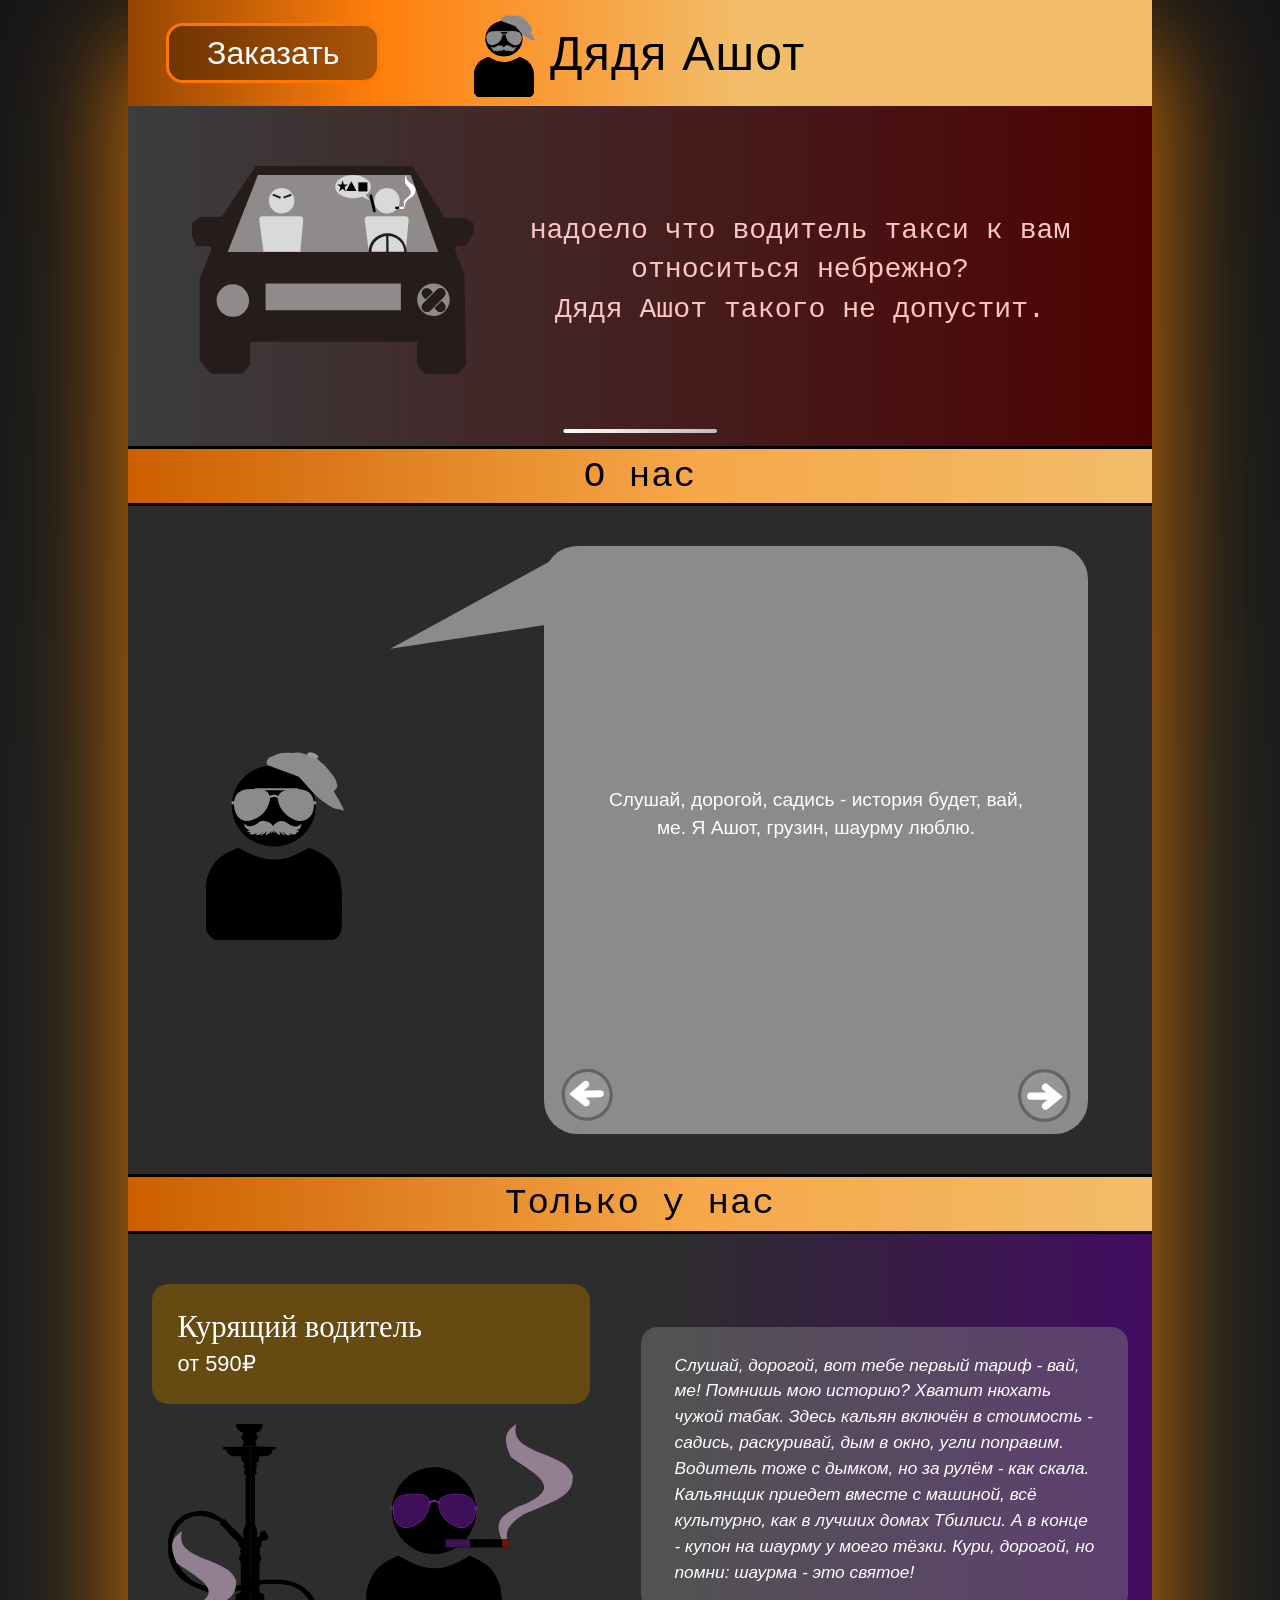
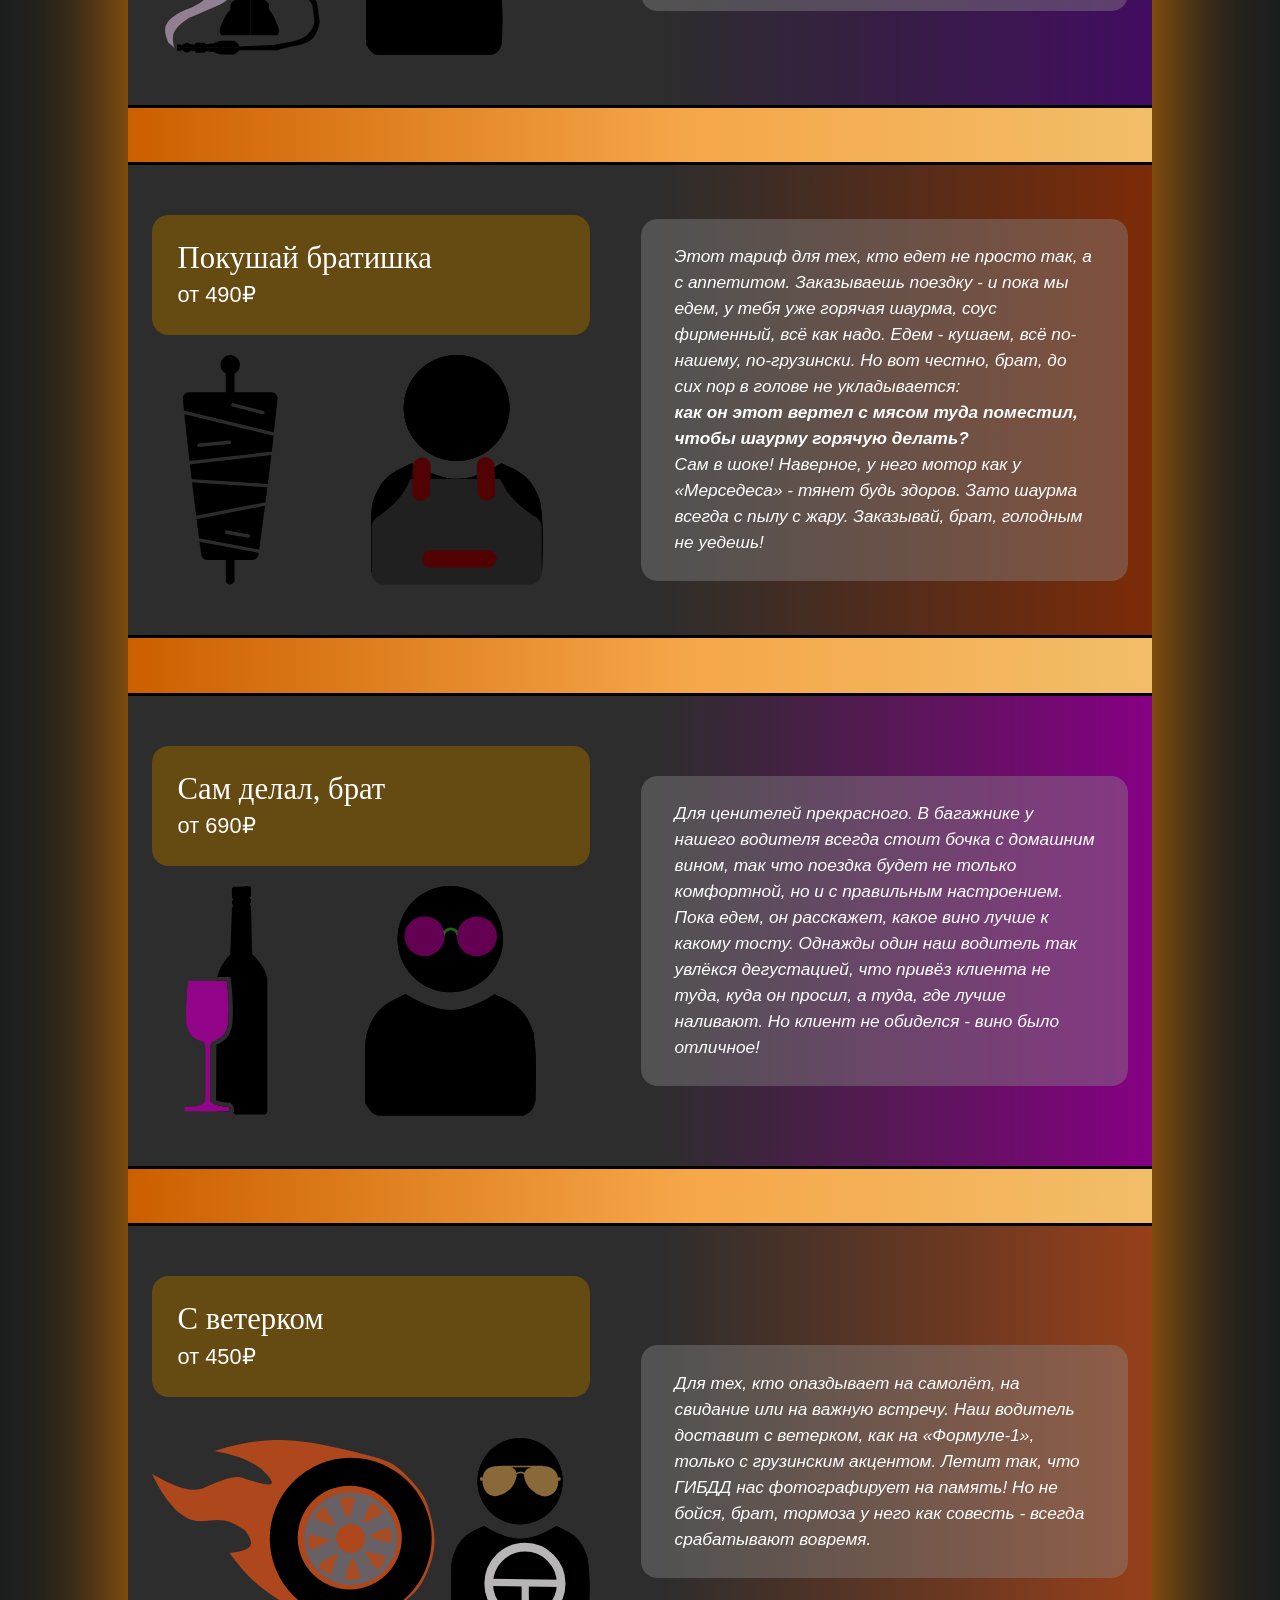
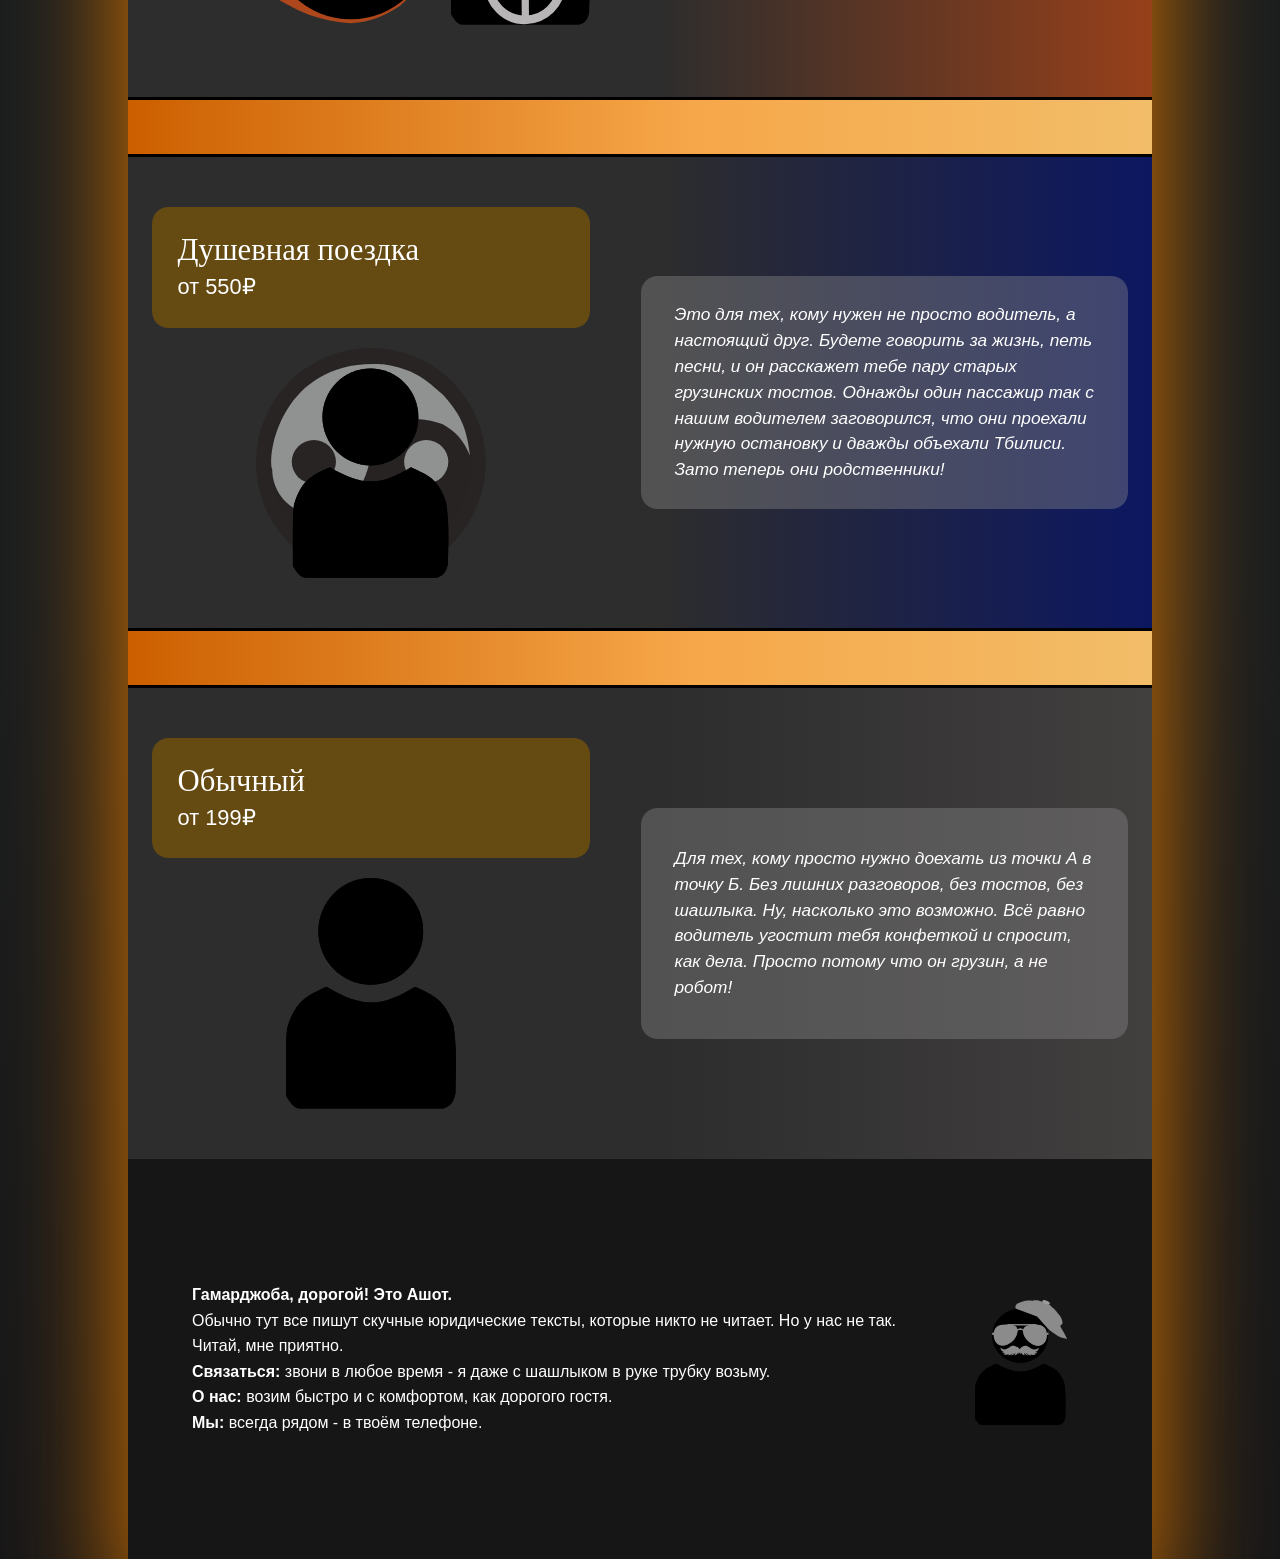
<file: index.html>
<!DOCTYPE html>
<html lang="ru">
  <head>
    <meta charset="UTF-8">
    <meta name="viewport" content="width=device-width, initial-scale=1.0">
    <title>Дядя Ашот</title>
    <link rel="stylesheet" href="style.css">
    <script src="main.js" defer></script>
</head>
<body>

  <div class="zadni-fon">
  <div class="site">

      <!-- ШАПКА -->
      <header class="header">
        <div class="header-bar"></div>
        <button class="order-btn" type="button">Заказать</button>
        <div class="header-center">
          <img class="header-ashot" src="img/dyadya_ashot_logo_sayta.svg" alt="Ашот">
          <div class="logo">Дядя Ашот</div>
        </div>
      </header>
  
      <!-- HERO / КАРУСЕЛЬ -->
      <section class="hero" id="hero-carousel" role="region" aria-roledescription="карусель"
        aria-label="Сравнение с конкурентами" tabindex="0">
        <div class="hero-slide hero-slide--competitor is-active">
          <div class="hero-img">
            <img class="hero-car" src="img/mashina_konkurentov.svg" alt="Машина конкурентов">
          </div>
          <p class="hero-text">
            надоело что водитель такси к вам относиться небрежно?<br>
            Дядя Ашот такого не допустит.
          </p>
        </div>
  
        <div class="hero-slide hero-slide--ashot">
          <div class="hero-img">
            <img class="hero-car" src="img/mashina_nashego_taksi.svg" alt="Машина Дяди Ашота">
          </div>
          <p class="hero-text">
            В нашем такси вы сможете доехать с комфортом, во время и в безопасности.<br>
            Потому что Дяде Ашоту не все равно.
          </p>
        </div>
  
        <div class="hero-progress" aria-hidden="true">
          <span class="hero-progress-bar"></span>
        </div>
      </section>
  
      <!-- О НАС / ИСТОРИЯ -->
      <div class="strip">О нас</div>
      <section class="about" id="about-carousel" aria-label="История Дяди Ашота">
        <div class="about-avatar">
          <img src="img/dyadya_ashot_logo_sayta.svg" alt="Ашот">
        </div>
        <div class="about-speech-wrap" aria-live="polite">
          <div class="speech-bubble" aria-hidden="true"></div>
          
          <p class="about-speech is-active" aria-hidden="false">
           Слушай, дорогой, садись - история будет, вай, ме. Я Ашот, грузин, шаурму люблю.
          </p>
  
  
          <p class="about-speech is-active" aria-hidden="true">
            Вечер. Живот урчит - соседи стучат, думают, ремонт. Захотел шаурму у тёзки
            Ашота на другом конце города - соус фирменный, мясо с дымком, лаваш тонкий,
            как надежда на скидку.<br><br>
            Сорок минут пешком? Я что, дурак? Вызвал такси. Приезжает - попал, дорогой.
            Лихач: газ в пол, руль одной рукой, вторая в телефоне. Курит - дым такой, что
            коптимся как окорок. Говорю: «Окно открой, я шаурму хочу чувствовать, а не твой табак».
          </p>
  
          <p class="about-speech" aria-hidden="true">
            А он: «Сядь ровно, я профессионал». Вай, профессионал - в телефоне ленту
            листает, а мы уже чуть в столб не влетели. И тут - бах. Авария. Таксист:
            «Это он виноват». Второй: «Ты в телефоне сидел, джигит». Я между ними, живот
            урчит, думаю: «Ашот, зачем тебе это надо было? Пошёл бы пешком - уже бы ел».
            Таксист: «Брат, извини, бесплатно доеду». А я: «До шаурмы довези, дальше сам
            пешком».<br><br>
            Доехали. Выхожу - ноги трясутся, дымом пропитался, но шаурма... Вай, ме.
            Всё забыл. Стою, ем: «Вот она, жизнь - сначала потрясёт, а потом накормит».
          </p>
  
          <p class="about-speech" aria-hidden="true">
            Но слушай дальше. После аварии я, Ашот, на диван не просто так сел. Доедал
            вторую шаурму - первая от стресса не в счёт - и думал: «Это же идея». Раз
            таксисты курят, в телефоне сидят, грубят - сделаю свой сервис, где всё
            по-другому. Назвал «Дядя Ашот». Красиво, дорогой - и пугать никого не надо.<br><br>
            Правила простые. Первое - не курят. Вообще. Хочешь курить - выходи, кури,
            потом садись. В салоне чистота и лаванда. Второе - телефон в держателе,
            трогать только если навигатор скажет «поверни направо». Третье - вежливость.
            Говорю водителям: «Ты не таксист, ты лицо сервиса. Улыбайся, здоровайся.
            Пассажир хочет тишины - молчи. Хочет поговорить - говори, но не груби».
          </p>
  
          <p class="about-speech" aria-hidden="true">
            И знаешь что? Работает. Четвёртое - моя гордость - купон на шаурму каждому
            пассажиру. Я, Ашот, договорился с Ашотом - тем, который шаурму делает. Он мне
            скидку, я ему клиентов. Вай, ме, красиво.<br><br>
            И самое главное - я сам иногда за руль сажусь. Да-да, дядя Ашот таксует.
            Пассажир садится, а я: «Салам, дорогой. Куда едем? Не волнуйся - не курю,
            в телефон не смотрю, и если хочешь, расскажу, как я, Ашот, чуть шаурму из-за
            лихача не потерял». Люди смеются, чаевые оставляют. Вот так, дорогой. Одна
            авария - и целый бизнес. Главное - не злиться, а думать: «А как сделать
            лучше?» Но шаурма - это святое, дорогой.
          </p>
  
          <button class="arrow arrow--left" type="button" aria-label="Предыдущая часть истории">
            <img src="img/knopka_vernut_nazad.svg" alt="">
          </button>
          <button class="arrow arrow--right" type="button" aria-label="Следующая часть истории">
            <img src="img/knopka_dalshe.svg" alt="">
          </button>
        </div>
      </section>
  
      <!-- ТОЛЬКО У НАС -->
      <div class="strip">Только у нас</div>
  
      <!-- ТАРИФ 1 -->
      <section class="tariff tariff--1">
        <div class="tariff-content">
          <div class="left-card">
            <h2 class="tariff-title">Курящий водитель</h2>
            <span class="tariff-price">от 590₽</span>
          </div>
          <div class="tariff-art">
            <img class="illustration-kalian" src="img/kalyan.svg" alt="Кальян">
            <img class="illustration-kalianmen" src="img/kalyanshchik.svg" alt="Кальянщик">
          </div>
          <p class="right-card">
            Слушай, дорогой, вот тебе первый тариф - вай, ме! Помнишь мою историю?
            Хватит нюхать чужой табак. Здесь кальян включён в стоимость - садись,
            раскуривай, дым в окно, угли поправим. Водитель тоже с дымком, но
            за рулём - как скала. Кальянщик приедет вместе с машиной, всё культурно,
            как в лучших домах Тбилиси. А в конце - купон на шаурму у моего тёзки.
            Кури, дорогой, но помни: шаурма - это святое!
          </p>
        </div>
      </section>
  
      <div class="strip"></div>
  
      <!-- ТАРИФ 2 -->
      <section class="tariff tariff--2">
        <div class="tariff-content">
          <div class="left-card">
            <h2 class="tariff-title">Покушай братишка</h2>
            <span class="tariff-price">от 490₽</span>
          </div>
          <div class="tariff-art">
            <img class="illustration-shaurma" src="img/vertel.svg" alt="Вертел">
            <img class="illustration-shaurmist" src="img/shaurmist.svg" alt="Шаурмист">
          </div>
          <p class="right-card">
            Этот тариф для тех, кто едет не просто так, а с аппетитом. Заказываешь
            поездку - и пока мы едем, у тебя уже горячая шаурма, соус фирменный,
            всё как надо. Едем - кушаем, всё по-нашему, по-грузински. Но вот честно,
            брат, до сих пор в голове не укладывается:
            <b>как он этот вертел с мясом туда поместил, чтобы шаурму горячую делать?</b>
            Сам в шоке! Наверное, у него мотор как у «Мерседеса» - тянет будь здоров.
            Зато шаурма всегда с пылу с жару. Заказывай, брат, голодным не уедешь!
          </p>
        </div>
      </section>
  
      <div class="strip"></div>
  
      <!-- ТАРИФ 3 -->
      <section class="tariff tariff--3">
        <div class="tariff-content">
          <div class="left-card">
            <h2 class="tariff-title">Сам делал, брат</h2>
            <span class="tariff-price">от 690₽</span>
          </div>
          <div class="tariff-art">
            <img class="illustration-wine" src="img/vino.svg" alt="Вино">
            <img class="illustration-sommelier" src="img/somele.svg" alt="Сомелье">
          </div>
          <p class="right-card">
            Для ценителей прекрасного. В багажнике у нашего водителя всегда стоит
            бочка с домашним вином, так что поездка будет не только комфортной,
            но и с правильным настроением. Пока едем, он расскажет, какое вино лучше
            к какому тосту. Однажды один наш водитель так увлёкся дегустацией,
            что привёз клиента не туда, куда он просил, а туда, где лучше наливают.
            Но клиент не обиделся - вино было отличное!
          </p>
        </div>
      </section>
  
      <div class="strip"></div>
  
      <!-- ТАРИФ 4 -->
      <section class="tariff tariff--4">
        <div class="tariff-content">
          <div class="left-card">
            <h2 class="tariff-title">С ветерком</h2>
            <span class="tariff-price">от 450₽</span>
          </div>
          <div class="tariff-art">
            <img class="illustration-wheel-fier" src="img/koleso_v_ogne.svg" alt="Колесо">
            <img class="illustration-shumaher" src="img/voditel_shumakher.svg" alt="Шумахер">
          </div>
          <p class="right-card">
            Для тех, кто опаздывает на самолёт, на свидание или на важную встречу.
            Наш водитель доставит с ветерком, как на «Формуле-1», только с грузинским
            акцентом. Летит так, что ГИБДД нас фотографирует на память! Но не бойся,
            брат, тормоза у него как совесть - всегда срабатывают вовремя.
          </p>
        </div>
      </section>
  
      <div class="strip"></div>
  
      <!-- ТАРИФ 5 -->
      <section class="tariff tariff--5">
        <div class="tariff-content">
          <div class="left-card">
            <h2 class="tariff-title">Душевная поездка</h2>
            <span class="tariff-price">от 550₽</span>
          </div>
          <div class="tariff-art">
            <img class="illustration" src="img/psikholog.svg" alt="Психолог">
          </div>
          <p class="right-card">
            Это для тех, кому нужен не просто водитель, а настоящий друг. Будете
            говорить за жизнь, петь песни, и он расскажет тебе пару старых грузинских
            тостов. Однажды один пассажир так с нашим водителем заговорился, что они
            проехали нужную остановку и дважды объехали Тбилиси. Зато теперь они
            родственники!
          </p>
        </div>
      </section>
  
      <div class="strip"></div>
  
      <!-- ТАРИФ 6 -->
      <section class="tariff tariff--6">
        <div class="tariff-content">
          <div class="left-card">
            <h2 class="tariff-title">Обычный</h2>
            <span class="tariff-price">от 199₽</span>
          </div>
          <div class="tariff-art">
            <img class="illustration" src="img/prosto_voditel.svg" alt="Водитель">
          </div>
          <p class="right-card">
            Для тех, кому просто нужно доехать из точки А в точку Б. Без лишних
            разговоров, без тостов, без шашлыка. Ну, насколько это возможно.
            Всё равно водитель угостит тебя конфеткой и спросит, как дела.
            Просто потому что он грузин, а не робот!
          </p>
        </div>
      </section>
  
      <!-- ФУТЕР -->
      <footer class="footer">
        <div class="footer-text">
          <b>Гамарджоба, дорогой! Это Ашот.</b><br>
          Обычно тут все пишут скучные юридические тексты, которые никто не читает.
          Но у нас не так. Читай, мне приятно.<br>
          <b>Связаться:</b> звони в любое время - я даже с шашлыком в руке трубку возьму.<br>
          <b>О нас:</b> возим быстро и с комфортом, как дорогого гостя.<br>
          <b>Мы:</b> всегда рядом - в твоём телефоне.
        </div>
        <img class="footer-avatar" src="img/dyadya_ashot_logo_sayta.svg" alt="Ашот">
      </footer>
  
    </div>
    </div>

  <!-- ОКНО ЗАКАЗА -->
  <div class="order-modal" id="order-modal" role="dialog" aria-modal="true"
    aria-labelledby="order-modal-text" hidden>
    <div class="order-modal__backdrop" data-order-close></div>

    <div class="order-modal__card">
      <img class="order-modal__ashot" src="img/dyadya_ashot_logo_sayta.svg" alt="Дядя Ашот">

      <div class="order-modal__bubble">
        <p class="order-modal__text" id="order-modal-text">
          Дорогой, если нужна машина - не<br>
          ищи, не жди. Просто набери этот<br>
          номер (<a class="order-modal__phone" href="tel:+7999410873">+7999410873</a>), и дядя<br>
          Ашот всё сделает.
        </p>
      </div>

      <button class="order-modal__close" type="button" aria-label="Закрыть окно заказа"
        data-order-close>
        <svg viewBox="0 0 111 110" aria-hidden="true" focusable="false">
          <g stroke="#610B0B" stroke-width="21" stroke-linecap="butt" fill="none">
            <line x1="75.5" y1="-2" x2="33.1" y2="112"></line>
            <line x1="-2" y1="32.4" x2="112" y2="76.6"></line>
          </g>
        </svg>
      </button>
    </div>
  </div>
</body>
</html>
</file>
<file: style.css>
/* ============================================================
   БАЗА (mobile-first: сначала мобильные стили)
   ============================================================ */
* {
  margin: 0;
  padding: 0;
  box-sizing: border-box;
}

html {
  font-size: 16px;
}

body {
  background: #232526;
  font-family: 'Inter', sans-serif;
  overflow-x: hidden;
}

.site {
  width: 80%;
  max-width: 1920px;
  margin: 0 auto;
  background: linear-gradient(180deg, #232526 0%, #414345 100%);
  display: flex;
  flex-direction: column;
  box-shadow: 0 50px 100px 10px #c76c03;
}
/* задний фон */
.zadni-fon {
  width: 100;
  height: 100%;
  position: relative;
  background: linear-gradient(180deg, #171718 0%, #1b1e1f 18%, #1b1e1f 79%, #171718 100%);
}

/* ============================================================
   ШАПКА
   ============================================================ */
.header {
  position: relative;
  width: 100%;
  min-height: clamp(96px, 8.3vw, 160px);
  display: flex;
  align-items: center;
  justify-content: space-between;
  gap: 12px;
  padding: 0 clamp(14px, 3vw, 60px);
}

.header-bar {
  position: absolute;
  inset: 0;
  background: linear-gradient(90deg, #944501 0%, #FF7E0C 24%, #F2BD69 60%);
  z-index: 1;
}

.order-btn {
  position: relative;
  z-index: 3;
  flex-shrink: 0;
  width: clamp(104px, 16.7vw, 320px);
  height: clamp(42px, 4.7vw, 90px);
  font: 300 clamp(16px, 2.5vw, 48px) 'Inter', sans-serif;
  color: #fff;
  background: rgba(0, 0, 0, 0.33);
  border: clamp(2px, 0.26vw, 5px) solid #FF7700;
  border-radius: clamp(12px, 1.3vw, 25px);
  cursor: pointer;
  transition: background 0.2s, transform 0.15s;
}

.order-btn:hover {
  background: rgba(255, 119, 0, 0.25);
  transform: scale(1.05);
}

.header-center {
  position: relative;
  z-index: 2;
  display: flex;
  align-items: center;
  gap: clamp(8px, 1.2vw, 24px);
  min-width: 0;
}

.header-ashot {
  width: clamp(40px, 4.7vw, 90px);
  height: auto;
}

.logo {
  font: 400 clamp(22px, 3.75vw, 72px) 'Gulim', sans-serif;
  color: #000;
  letter-spacing: clamp(0px, 0.1vw, 2px);
  white-space: nowrap;
}

/* ============================================================
   HERO / КАРУСЕЛЬ
   ============================================================ */
.hero {
  position: relative;
  display: grid;
  width: 100%;
  overflow: hidden;
  cursor: pointer;
  outline: none;
}

.hero-slide {
  grid-area: 1 / 1;
  display: flex;
  flex-direction: column;
  align-items: center;
  justify-content: center;
  gap: clamp(20px, 3vw, 50px);
  padding: clamp(28px, 3vw, 32px) clamp(16px, 5vw, 100px) clamp(44px, 3.5vw, 60px);
  opacity: 0;
  pointer-events: none;
  transition: opacity 0.5s ease;
}

.hero-slide.is-active {
  opacity: 1;
  pointer-events: auto;
}

.hero-slide--competitor {
  background: linear-gradient(90deg, #3B3D3E 0%, #4E0202 100%);
}

.hero-slide--ashot {
  background: linear-gradient(90deg, #2D2D2D 0%, #1B5E20 55%, #2E7D32 100%);
}

.hero-slide--ashot .hero-text {
  color: #E6F5E6;
}

.hero-img {
  flex-shrink: 0;
  width: min(100%, clamp(240px, 22vw, 430px));
}

.hero-car {
  display: block;
  width: 100%;
  height: auto;
}

.hero-text {
  flex: 1;
  max-width: 800px;
  font: 400 clamp(18px, 2.2vw, 42px)/1.4 "JetBrains Mono", monospace;
  color: #FFC4C4;
  text-align: center;
}

/* Полоса-таймер автопереключения */
.hero-progress {
  position: absolute;
  left: 50%;
  bottom: clamp(12px, 1vw, 18px);
  transform: translateX(-50%);
  width: clamp(120px, 12vw, 220px);
  height: clamp(4px, 0.36vw, 7px);
  border-radius: 999px;
  background: rgba(255, 255, 255, 0.28);
  overflow: hidden;
  z-index: 5;
  pointer-events: none;
}

.hero-progress-bar {
  display: block;
  height: 100%;
  width: 0;
  border-radius: inherit;
  background: linear-gradient(90deg, #FFFFFF 0%, #BDBDBD 100%);
}

.hero-progress-bar.is-running {
  animation: hero-progress 10s linear forwards;
}

@keyframes hero-progress {
  from { width: 0; }
  to   { width: 100%; }
}

/* ============================================================
   ПОЛОСЫ
   ============================================================ */
.strip {
  position: relative;
  display: flex;
  align-items: center;
  justify-content: center;
  width: 100%;
  min-height: clamp(48px, 4.7vw, 90px);
  padding: 6px 16px;
  font: 400 clamp(20px, 2.8vw, 54px) "JetBrains Mono", monospace;
  color: #000;
  background: linear-gradient(90deg, #CC5F00 0%, #F6A749 55%, #F2BD69 100%);
  letter-spacing: 1px;
  z-index: 2;
  border-top: 3px solid #000;
  border-bottom: 3px solid #000;
}

/* ============================================================
   О НАС
   ============================================================ */
.about {
  position: relative;
  display: flex;
  flex-direction: column;
  align-items: center;
  justify-content: center;
  gap: clamp(20px, 2.5vw, 50px);
  width: 100%;
  padding: clamp(28px, 4vw, 40px) clamp(16px, 5vw, 100px);
  background:#2D2A2A;
}

.about-avatar {
  flex-shrink: 0;
  width: clamp(120px, 13vw, 250px);
  height: clamp(144px, 15.6vw, 300px);
}

.about-avatar img {
  display: block;
  width: 100%;
  height: 100%;
  object-fit: contain;
}

.about-speech-wrap {
  --tail-w: clamp(46px, 12vw, 250px);
  --tail-h: clamp(64px, 8vw, 168px);
  --bubble-radius: clamp(22px, 2.6vw, 50px);
  --bubble-pad-x: clamp(24px, 4vw, 80px);
  position: relative;
  flex: 1;
  display: grid;
  width: 100%;
  max-width: 1430px;
  min-height: clamp(240px, 22vw, 390px);
  padding: clamp(26px, 2.4vw, 44px) var(--bubble-pad-x) clamp(58px, 6.5vw, 108px) calc(var(--tail-w) + var(--bubble-pad-x));
}

.speech-bubble {
  position: absolute;
  top: 0;
  right: 0;
  bottom: 0;
  left: var(--tail-w);
  background: #8B8B8B;
  border-radius: var(--bubble-radius);
  pointer-events: none;
  z-index: 0;
}

.speech-bubble::before {
  content: "";
  position: absolute;
  top: 0;
  left: calc(-1 * var(--tail-w));
  width: calc(var(--tail-w) + var(--bubble-radius));
  height: var(--tail-h);
  background: #8B8B8B;
  clip-path: polygon(100% 0, 100% 72%, 0 100%);
}


.about-speech {
  grid-area: 1 / 1;
  align-self: center;
  justify-self: center;
  width: 100%;
  font: 400 clamp(16px, 1.5vw, 26px)/1.45 'Inter', sans-serif;
  color: #fff;
  text-align: center;
  z-index: 2;
  visibility: hidden;
  opacity: 0;
  transition: opacity 0.3s ease;
}

.about-speech.is-active {
  visibility: visible;
  opacity: 1;
}

.arrow {
  position: absolute;
  bottom: clamp(8px, 0.94vw, 18px);
  width: clamp(40px, 4.2vw, 80px);
  padding: 0;
  border: 0;
  background: none;
  cursor: pointer;
  z-index: 3;
  transition: transform 0.2s;
}

.arrow img {
  display: block;
  width: 100%;
  height: auto;
}

.arrow:hover { transform: scale(1.1); }

.arrow:focus-visible {
  outline: 2px solid #fff;
  outline-offset: 3px;
  border-radius: 50%;
}

.arrow--left  { left: calc(var(--tail-w) + clamp(8px, 1.3vw, 24px)); }
.arrow--right { right: clamp(8px, 1.3vw, 24px); }

/* ============================================================
   ТАРИФЫ
   ============================================================ */
.tariff {
  position: relative;
  width: 100%;
  color: #fff;
}

.tariff-content {
  display: flex;
  flex-direction: column;
  align-items: center;
  gap: clamp(18px, 2.4vw, 24px);
  width: 100%;
  max-width: 1600px;
  margin: 0 auto;
  padding: clamp(32px, 4vw, 50px) 16px;
}

/* Левая карточка */
.tariff .left-card {
  display: flex;
  flex-direction: column;
  align-items: flex-start;
  justify-content: center;
  width: 100%;
  max-width: 450px;
  min-height: clamp(110px, 9.4vw, 180px);
  padding: clamp(14px, 1.5vw, 20px) clamp(22px, 2vw, 40px);
  background: rgba(139, 94, 0, 0.6);
  border-radius: clamp(14px, 1.3vw, 25px);
  z-index: 2;
}

.tariff .tariff-title {
  font: 400 clamp(26px, 2.4vw, 46px)/1.1 "JejuMyeongjo", serif;
  color: #fff;
  margin-bottom: clamp(4px, 0.5vw, 10px);
}

.tariff .tariff-price {
  font-size: clamp(20px, 1.7vw, 32px);
  color: #fff;
  font-family: 'Inter', sans-serif;
}

/* Иллюстрации: все картинки выравниваются по одной высоте */
.tariff-art {
  display: flex;
  align-items: flex-end;
  justify-content: center;
  gap: clamp(8px, 1.2vw, 20px);
  width: 100%;
  height: clamp(150px, 18vw, 320px);
  z-index: 1;
}

.tariff-art img {
  display: block;
  width: auto;
  height: 100%;
  min-width: 0;
  max-width: 100%;
  object-fit: contain;
}

.tariff-art img:only-child {
  flex: 0 1 55%;
}

/* Пропорции пар «предмет + персонаж» */
.tariff--1 .illustration-kalian    { flex: 43 1 0; }
.tariff--1 .illustration-kalianmen { flex: 57 1 0; }

.tariff--2 .illustration-shaurma   { flex: 37 1 0; }
.tariff--2 .illustration-shaurmist { flex: 63 1 0; }

.tariff--3 .illustration-wine      { flex: 34 1 0; }
.tariff--3 .illustration-sommelier { flex: 66 1 0; }

.tariff--4 .illustration-wheel-fier { flex: 67 1 0; }
.tariff--4 .illustration-shumaher   { flex: 33 1 0; }

/* Правая карточка */
.tariff .right-card {
  display: flex;
  flex-direction: column;
  justify-content: center;
  width: 100%;
  min-height: clamp(180px, 18vw, 350px);
  padding: clamp(20px, 2vw, 40px) clamp(22px, 2.6vw, 50px);
  font: italic 400 clamp(16px, 1.35vw, 26px)/1.5 'Inter', sans-serif;
  color: #fff;
  background: rgba(139, 139, 139, 0.40);
  border-radius: clamp(14px, 1.3vw, 25px);
  z-index: 2;
}

/* Фоны */
.tariff--1 { background: linear-gradient(90deg, #2D2D2D 52%, #420C61 100%); }
.tariff--2 { background: linear-gradient(90deg, #2D2D2D 52%, #7D2B08 100%); }
.tariff--3 { background: linear-gradient(90deg, #2D2D2D 52%, #860083 100%); }
.tariff--4 { background: linear-gradient(90deg, #2D2D2D 52%, #97401A 100%); }
.tariff--5 { background: linear-gradient(90deg, #2D2D2D 52%, #0C1761 100%); }
.tariff--6 { background: linear-gradient(90deg, #2D2D2D 52%, #423F3F 100%); }

/* ============================================================
   ФУТЕР
   ============================================================ */
.footer {
  position: relative;
  display: flex;
  flex-direction: column;
  align-items: center;
  justify-content: center;
  gap: clamp(24px, 3vw, 60px);
  width: 100%;
  padding: clamp(32px, 4vw, 40px) clamp(16px, 5vw, 100px);
  color: #fff;
  background: #161616;
}

.footer-text {
  max-width: 1100px;
  font: 400 clamp(15px, 1.25vw, 24px)/1.6 'Inter', sans-serif;
  text-align: center;
}

.footer-text b { font-weight: 700; }

.footer-avatar {
  flex-shrink: 0;
  width: clamp(90px, 10.4vw, 200px);
  height: clamp(90px, 10.4vw, 200px);
  object-fit: contain;
}

/* ============================================================
   ОКНО ЗАКАЗА
   ============================================================ */
body.order-modal-open {
  overflow: hidden;
}

.order-modal[hidden] {
  display: none;
}

.order-modal {
  position: fixed;
  inset: 0;
  z-index: 100;
  display: flex;
  align-items: center;
  justify-content: center;
  padding: clamp(12px, 4vw, 48px);
}

.order-modal__backdrop {
  position: absolute;
  inset: 0;
  background: rgba(0, 0, 0, 0.68);
}

.order-modal__card {
  position: relative;
  display: flex;
  flex-direction: column;
  align-items: center;
  justify-content: center;
  gap: clamp(16px, 5vw, 116px);
  width: min(100%, 1389px);
  padding: clamp(32px, 7vw, 87px) clamp(16px, 5vw, 80px);
  background: #BA6122;
  border-radius: clamp(24px, 6.9vw, 96px);
  animation: order-modal-in 0.25s ease-out;
}

@keyframes order-modal-in {
  from { opacity: 0; transform: translateY(12px) scale(0.98); }
  to   { opacity: 1; transform: none; }
}

.order-modal__ashot {
  flex: 0 0 auto;
  display: block;
  width: clamp(110px, 34vw, 320px);
  height: auto;
}

.order-modal__bubble {
  width: 100%;
  padding: clamp(22px, 5vw, 53px) clamp(20px, 4.5vw, 63px);
  background: #8B8B8B;
  border-radius: clamp(22px, 6vw, 50px);
}

.order-modal__text {
  font: 400 clamp(16px, 4.2vw, 42px)/1.35 Tahoma, Arial, sans-serif;
  color: #000;
}

.order-modal__phone {
  color: inherit;
  text-decoration: none;
}

.order-modal__phone:hover,
.order-modal__phone:focus-visible {
  text-decoration: underline;
}

.order-modal__close {
  position: absolute;
  left: 3.6%;
  top: 5.6%;
  width: clamp(44px, 7.8vw, 111px);
  height: clamp(44px, 7.7vw, 110px);
  padding: 0;
  background: none;
  border: 0;
  cursor: pointer;
  z-index: 3;
  opacity: 0.9;
  transition: opacity 0.2s, transform 0.15s;
}

.order-modal__close svg {
  display: block;
  width: 100%;
  height: 100%;
}

.order-modal__close:hover {
  opacity: 1;
  transform: scale(1.08);
}

.order-modal__close:focus-visible {
  outline: 2px solid #fff;
  outline-offset: 4px;
}

/* ============================================================
   ПРЕДПРОСМОТР ЧЕРЕЗ ПАРАМЕТРЫ URL
   index.html?width=1920&scroll=about — вместо отдельных HTML-файлов
   ============================================================ */
body.is-preview {
  display: flex;
  align-items: flex-start;
  justify-content: center;
  min-height: 100vh;
  padding: 12px;
  background: #111;
}

body.is-preview .site {
  display: none;
}

.preview-frame {
  display: block;
  flex: 0 0 auto;
  width: 100%;
  height: calc(100vh - 24px);
  border: 1px solid #444;
  background: #000;
}

/* ============================================================
   ПЛАНШЕТЫ И ДЕСКТОП (mobile-first: расширяем макет)
   ============================================================ */
@media (min-width: 900px) {
  .header {
    justify-content: center;
  }

  .order-btn {
    position: absolute;
    left: clamp(14px, 3vw, 60px);
    top: 50%;
    transform: translateY(-50%);
  }

  .order-btn:hover {
    transform: translateY(-50%) scale(1.05);
  }

  .order-modal__card {
    display: block;
    aspect-ratio: 1389 / 872;
    padding: 0;
  }

  .order-modal__bubble {
    position: absolute;
    left: 35%;
    top: 10%;
    width: 56.9%;
    height: 56.2%;
    padding: 3.8% 4.5% 3.8% 4.3%;
    border-radius: clamp(20px, 3.6vw, 50px);
  }

  .order-modal__ashot {
    position: absolute;
    left: 4.9%;
    top: 18.8%;
    width: 21.7%;
    max-width: 320px;
    z-index: 2;
  }

  .order-modal__text {
    font-size: clamp(16px, 2.6vw, 42px);
    line-height: 1.14;
  }

  .hero-slide {
    flex-direction: row;
    min-height: clamp(340px, 21vw, 403px);
  }

  .about {
    flex-direction: row;
  }

  .footer {
    flex-direction: row;
    min-height: 400px;
  }

  .footer-text {
    text-align: left;
  }
}

@media (min-width: 1100px) {
  .tariff-content {
    display: grid;
    grid-template-columns: 9fr 10fr;
    grid-template-rows: auto auto;
    align-items: center;
    column-gap: clamp(40px, 4vw, 80px);
    row-gap: 20px;
    padding: 50px 24px;
  }

  .tariff .left-card {
    grid-column: 1;
    grid-row: 1;
    align-self: end;
    justify-self: start;
  }

  .tariff-art {
    grid-column: 1;
    grid-row: 2;
  }

  .tariff .right-card {
    grid-column: 2;
    grid-row: 1 / span 2;
    align-self: center;
  }
}

@media (min-width: 1600px) {
  .tariff-content {
    padding: 50px 0;
  }
}
</file>
